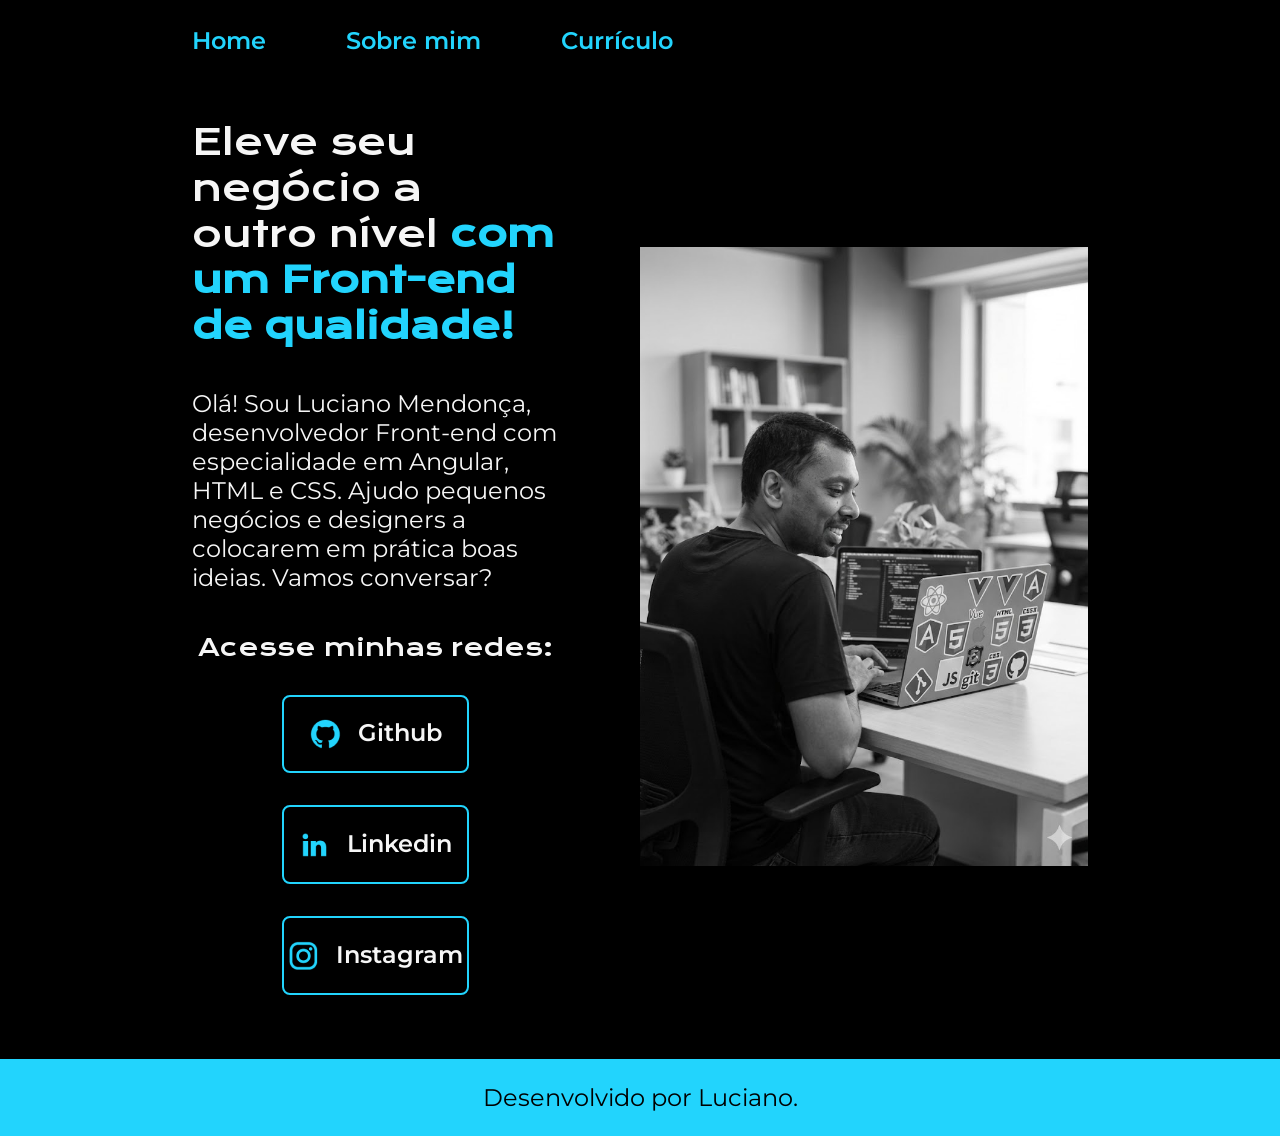
<file: index.html>
<!DOCTYPE html>
<html lang="pt-br">
<head>
    <meta charset="UTF-8">
    <meta name="viewport" content="width=device-width, initial-scale=1.0">
    <title>Portfólio</title>
    <link rel="stylesheet" href="./styles/style.css">
</head>
<body>
    <header class="cabecalho">
        <nav class="cabecalho__menu">
            <a href="index.html" class="cabecalho__menu_link">Home</a>
            <a href="about.html" class="cabecalho__menu_link">Sobre mim</a>
            <a href="curriculo.html" class="cabecalho__menu_link">Currículo</a>
        </nav>
    </header>
    <main class="apresentacao">
        <section class="apresentacao__conteudo">
            <h1 class="apresentacao__conteudo__titulo">
                Eleve seu negócio a outro nível
                <strong class="titulo-destaque">com um Front-end de qualidade!</strong>
            </h1>
            <p class="apresentacao__conteudo__texto">
                Olá! Sou <span class="apresentacao__nome">Luciano Mendonça</span>, desenvolvedor Front-end com especialidade em
                Angular, <span class="apresentacao__nome">HTML e CSS</span>.
                Ajudo pequenos negócios e designers a colocarem em prática boas ideias. Vamos conversar?
            </p>
            <div class="apresentacao__conteudo__botoes">
                <h2 class="apresentacao__botoes__titulo">Acesse minhas redes:</h2>
                <a class="apresentacao__botoes" href="https://github.com/luciano-mend">
                    <img src="./assets/github.png" alt="Ícone do Github">
                    Github
                </a>
                <a class="apresentacao__botoes" href="https://linkedin.com/in/luciano-mendonça-85b52a7b/">
                    <img src="./assets/linkedin.png" alt="Ícone do LinkedIn">
                    Linkedin
                </a>
                <a class="apresentacao__botoes" href="https://instagram.com">
                    <img src="./assets/instagram.png" alt="Ícone do Instagram">
                    Instagram
                </a>
            </div>
        </section>
        <img class="apresentacao__imagem" src="./assets/img-portfolio-pessoa.png" alt="Foto do Luciano programando em um notbook com adesivos de Front-end">
    </main>
    <footer class="rodape">
        <p>Desenvolvido por Luciano.</p>
    </footer>
</body>
</html>
</file>
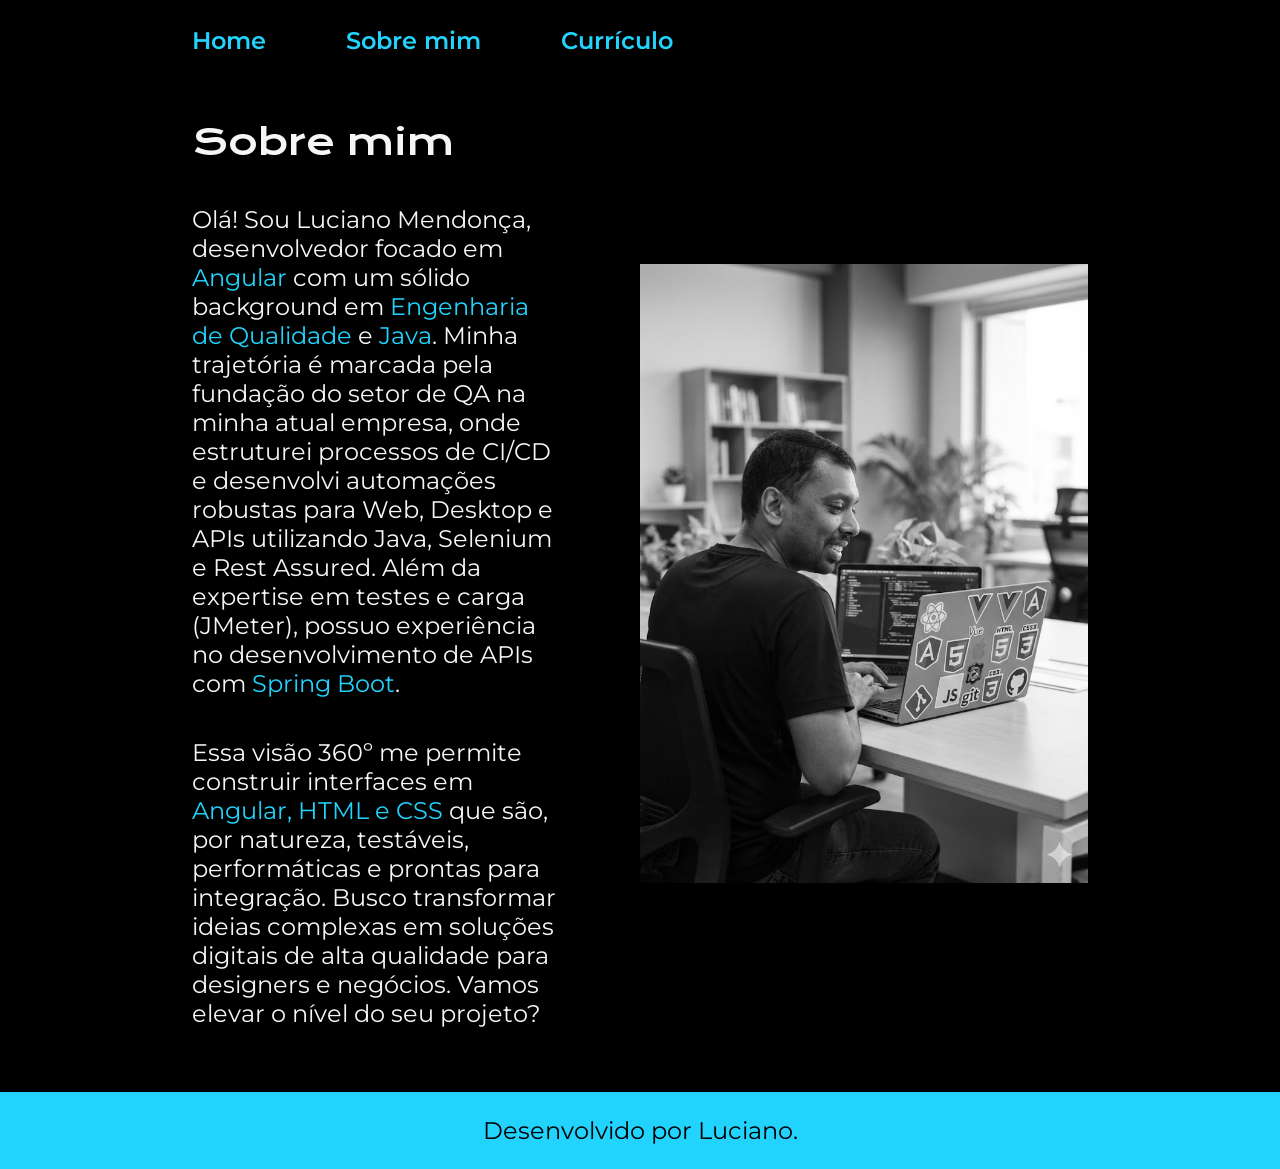
<file: about.html>
<!DOCTYPE html>
<html lang="pt-br">
<head>
    <meta charset="UTF-8">
    <meta name="viewport" content="width=device-width, initial-scale=1.0">
    <title>Sobre mim</title>
    <link rel="stylesheet" href="./styles/style.css">
</head>
<body>
    <header class="cabecalho">
        <nav class="cabecalho__menu">
            <a href="./index.html" class="cabecalho__menu_link">Home</a>
            <a href="./about.html" class="cabecalho__menu_link">Sobre mim</a>
            <a href="curriculo.html" class="cabecalho__menu_link">Currículo</a>
        </nav>
    </header>
    <main class="apresentacao">
        <section class="apresentacao__conteudo">
            <h1 class="apresentacao__conteudo__titulo">
                Sobre mim
            </h1>
            <p class="apresentacao__conteudo__texto">
                Olá! Sou <span class="apresentacao__nome">Luciano Mendonça</span>, desenvolvedor focado em <span class="apresentacao__nome_destaque">Angular</span>
                 com um sólido background em <span class="apresentacao__nome_destaque">Engenharia de Qualidade</span> e <span class="apresentacao__nome_destaque">Java</span>.
                Minha trajetória é marcada pela fundação do setor de QA na minha atual empresa, onde estruturei processos de CI/CD e
                 desenvolvi automações robustas para Web, Desktop e APIs utilizando Java, Selenium e Rest Assured. Além da expertise em testes e
                  carga (JMeter), possuo experiência no desenvolvimento de APIs com <span class="apresentacao__nome_destaque">Spring Boot</span>.
            </p>
            <p class="apresentacao__conteudo__texto">
                Essa visão 360º me permite construir interfaces em <span class="apresentacao__nome_destaque">Angular, HTML e CSS</span> que são, por natureza, testáveis, performáticas e prontas para
                 integração. Busco transformar ideias complexas em soluções digitais de alta qualidade para designers e negócios. Vamos elevar o nível do seu projeto?
            </p>
        </section>
        <img class="apresentacao__imagem" src="./assets/img-portfolio-pessoa.png" alt="Foto do Luciano programando em um notbook com adesivos de Front-end">
    </main>
    <footer class="rodape">
        <p>Desenvolvido por Luciano.</p>
    </footer>
</body>
</html>
</file>
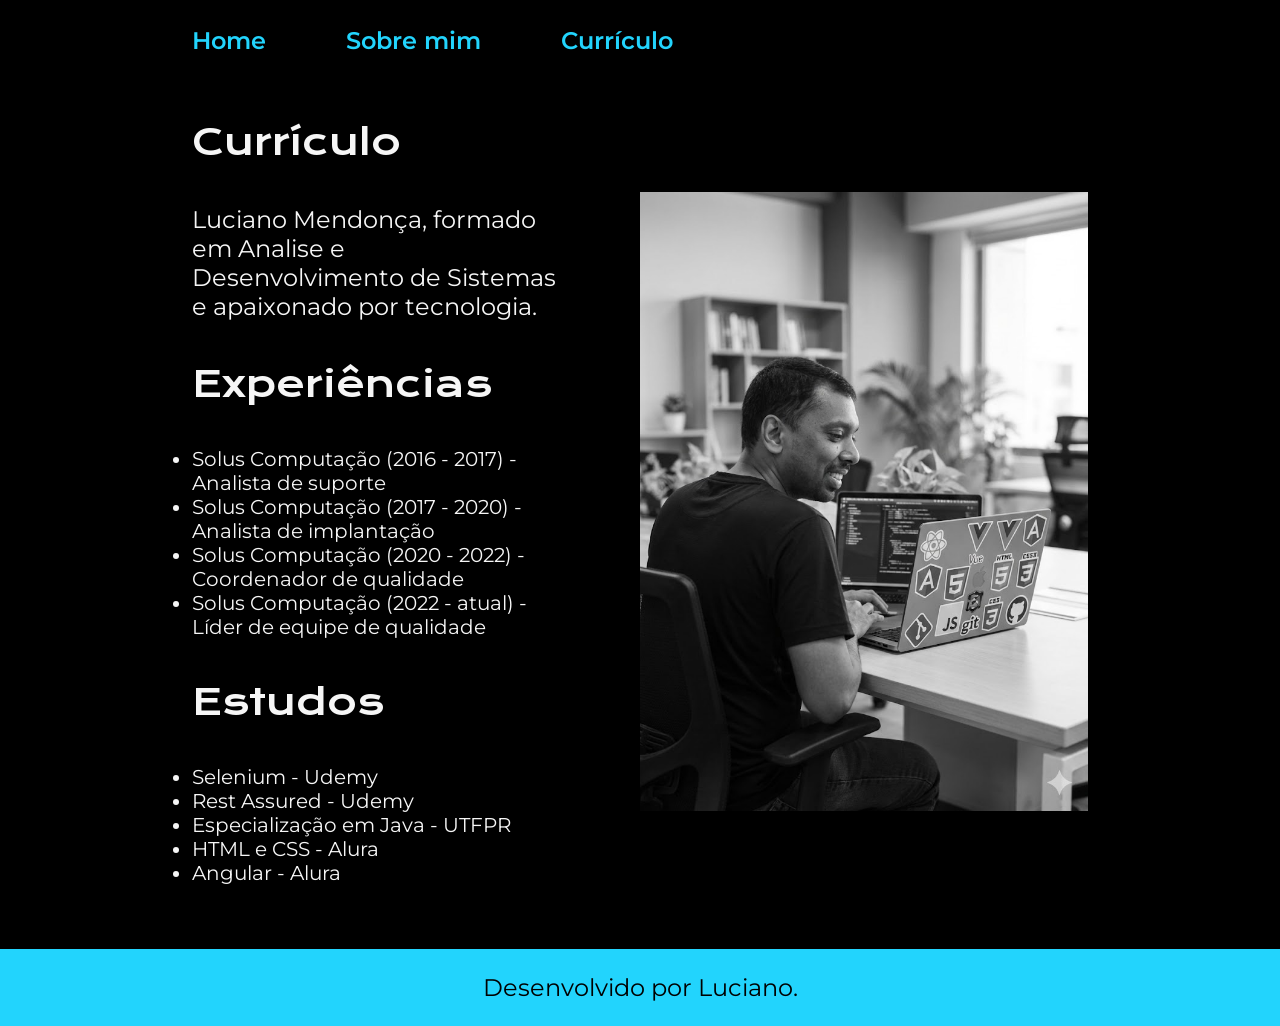
<file: curriculo.html>
<!DOCTYPE html>
<html lang="pt-br">
<head>
    <meta charset="UTF-8">
    <meta name="viewport" content="width=device-width, initial-scale=1.0">
    <title>Currículo</title>
    <link rel="stylesheet" href="./styles/style.css">
</head>
<body>
    <header class="cabecalho">
        <nav class="cabecalho__menu">
            <a href="./index.html" class="cabecalho__menu_link">Home</a>
            <a href="./about.html" class="cabecalho__menu_link">Sobre mim</a>
            <a href="curriculo.html" class="cabecalho__menu_link">Currículo</a>
        </nav>
    </header>
    <main class="apresentacao">
        <section class="apresentacao__conteudo">
            <h1 class="apresentacao__conteudo__titulo">
                Currículo
            </h1>
            <p class="apresentacao__conteudo__texto">
                <span class="apresentacao__nome">Luciano Mendonça</span>, formado em Analise e Desenvolvimento de Sistemas e apaixonado por tecnologia.
            </p>
            <h2 class="apresentacao__conteudo__titulo">
                Experiências
            </h2>
            <ul class="apresentacao__conteudo__texto">
                <li>Solus Computação (2016 - 2017) - Analista de suporte</li>
                <li>Solus Computação (2017 - 2020) - Analista de implantação</li>
                <li><span class="apresentacao__nome">Solus Computação (2020 - 2022) - Coordenador de qualidade</span></li>
                <li><span class="apresentacao__nome">Solus Computação (2022 - atual) - Líder de equipe de qualidade</span></li>
            </ul>
            <h2 class="apresentacao__conteudo__titulo">
                Estudos
            </h2>
            <ul class="apresentacao__conteudo__texto">
                <li>Selenium - Udemy</li>
                <li>Rest Assured - Udemy</li>
                <li><span class="apresentacao__nome">Especialização em Java - UTFPR</span></li>
                <li><span class="apresentacao__nome">HTML e CSS - Alura</span></li>
                <li><span class="apresentacao__nome">Angular - Alura</span></li>
            </ul>
        </section>
        <img class="apresentacao__imagem" src="./assets/img-portfolio-pessoa.png" alt="Foto do Luciano programando em um notbook com adesivos de Front-end">
    </main>
    <footer class="rodape">
        <p>Desenvolvido por Luciano.</p>
    </footer>
</body>
</html>
</file>
<file: styles/style.css>
@import url('https://fonts.googleapis.com/css2?family=Krona+One&family=Montserrat:ital,wght@0,100..900;1,100..900&display=swap');

:root {
    --cor-primaria: #000000;
    --cor-secundaria: #F6F6F6;
    --cor-terciaria: #22D4FD;
    --cor-hover: #272727;

    --fonte-principal: 'Montserrat', sans-serif;
    --fonte-titulos: 'Krona One', sans-serif;
}

* {
    margin: 0;
    padding: 0;
}

body {
    box-sizing: border-box;
    background-color: var(--cor-primaria);
    color: var(--cor-secundaria);
}

.cabecalho {
    padding: 2% 0% 0% 15%;
}

.cabecalho__menu {
    display: flex;
    gap: 5rem;
}

.cabecalho__menu_link {
    font-family: var(--fonte-principal);
    font-weight: 600;
    font-size: 1.5rem;
    text-decoration: none;
    color: var(--cor-terciaria);
}

.apresentacao {
    padding: 5% 15%;
    display: flex;
    align-items: center;
    justify-content: space-between;
    gap: 82px;
}

.apresentacao__conteudo {
    width: 50%;
    display: flex;
    flex-direction: column;
    gap: 2.5rem;
}

.apresentacao__conteudo__titulo {
    font-size: 2.25rem;
    font-family: var(--fonte-titulos);
    font-weight: 400;
    font-style: normal;
}

.titulo-destaque {
    color: var(--cor-terciaria);
}

.apresentacao__conteudo__texto {
    font-size: 1.5rem;
    font-family: var(--fonte-principal);
    font-optical-sizing: auto;
    font-weight: 400;
    font-style: normal;
}

.apresentacao__conteudo__texto li {
    font-size: 1.25rem;
    font-family: var(--fonte-principal);
    font-optical-sizing: auto;
    font-weight: 400;
    font-style: normal;
}

.apresentacao__nome:hover {
    color: var(--cor-terciaria);
}

.apresentacao__nome_destaque {
    color: var(--cor-terciaria);
}

.apresentacao__conteudo__botoes {
    display: flex;
    justify-content: space-between;
    flex-direction: column;
    align-items: center;
    gap: 2rem;
}

.apresentacao__botoes__titulo {
    font-size: 1.5rem;
    font-family: var(--fonte-titulos);
    font-weight: 400;
    font-style: normal;
}

.apresentacao__botoes {
    display: flex;
    justify-content: center;
    gap: 1rem;
    width: 50%;
    border-radius: .5rem;
    border: 2px solid var(--cor-terciaria);
    padding: 1.34rem 0px;
    text-align: center;
    text-decoration: none;
    font-size: 1.5rem;
    font-family: var(--fonte-principal);
    font-optical-sizing: auto;
    font-weight: 600;
    font-style: normal;
    color: var(--cor-secundaria);
}

.apresentacao__botoes:hover {
    background-color: var(--cor-hover);
    color: var(--cor-secundaria);
}

.apresentacao__imagem {
    width: 50%;
}

.rodape {
    background-color: var(--cor-terciaria);
    color: var(--cor-primaria);
    font-family: var(--fonte-principal);
    font-weight: 400;
    font-size: 1.5rem;
    padding: 1.5rem;
    text-align: center;
}

@media (max-width: 1200px) {
    .cabecalho {
        padding: 10%;
    }

    .cabecalho__menu {
        justify-content: center;
    }

    .apresentacao {
        flex-direction: column-reverse;
        padding: 5%;
    }

    .apresentacao__conteudo {
        width: auto;
    }

}
</file>
